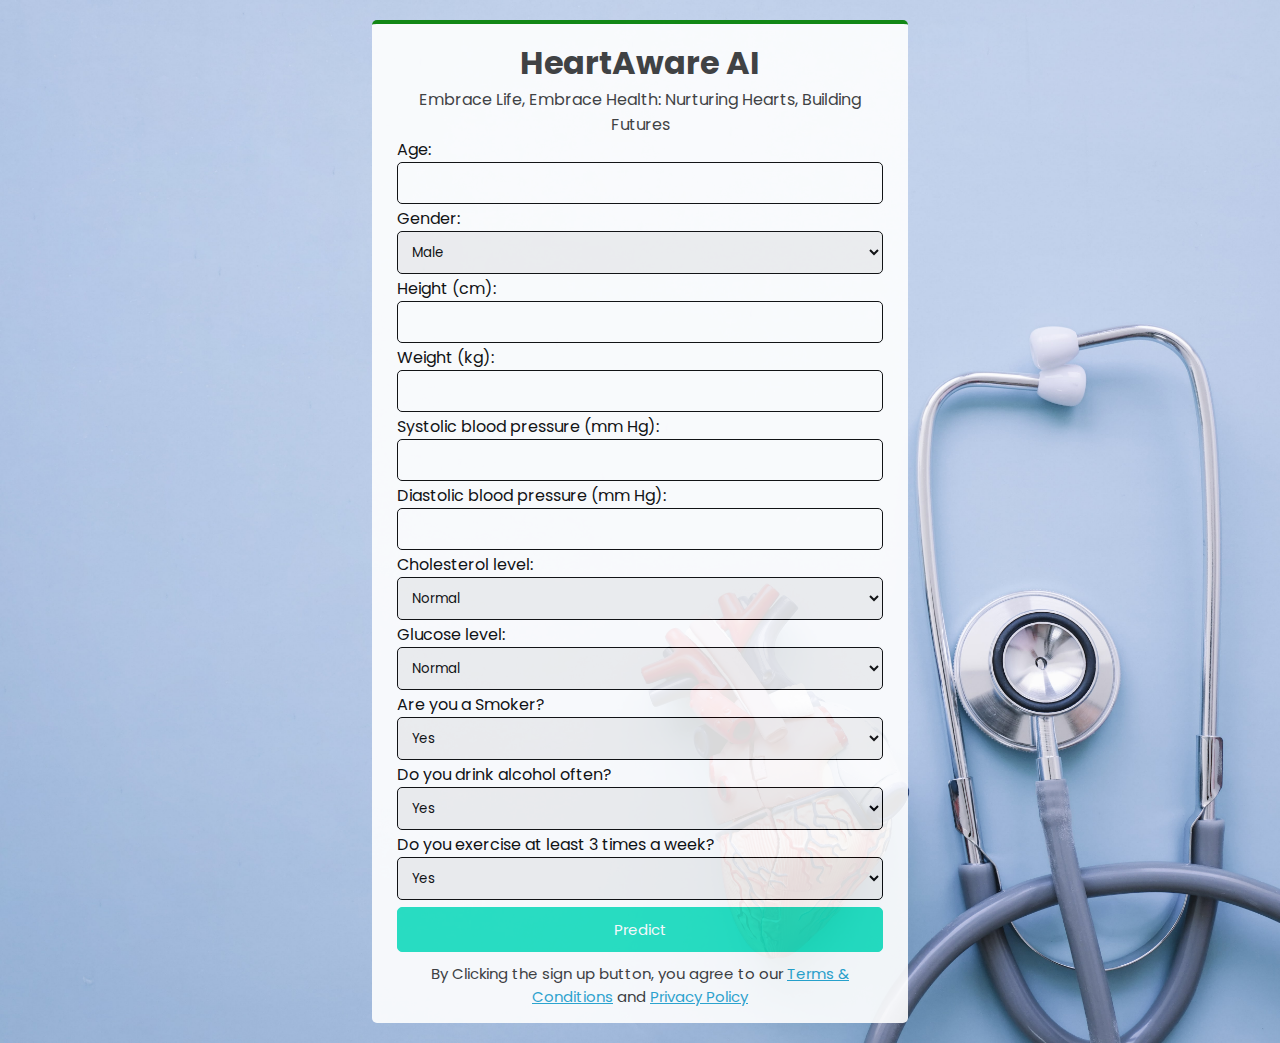
<file: templates/index.html>
<!DOCTYPE html>
<html lang="en">

<head>
    <meta charset="UTF-8">
    <meta name="viewport" content="width=device-width, initial-scale=1.0">
    <title>Cardiovascular Disease Prediction</title>
    <style>
        @import url('https://fonts.googleapis.com/css2?family=Poppins&display=swap');

        * {
            margin: 0;
            padding: 0;
            box-sizing: border-box;
        }

        body {
            background-image: url("../static/doc.jpg");
            font-family: 'poppins';
            margin: 0;
            padding: 0;
            background-size: cover;
            background-position: center;
            background-repeat: no-repeat;
            width: 100%;
            height: 100%;
        }

        #container {
            max-width: 45%;
            margin: 0 auto;
            padding: 20px;

        }

        .form-wrap {
            background-color: #fff;
            opacity: 0.9;
            padding: 15px 25px;
            border-radius: 5px;
            color: #333;
            border-top: 4px solid green;
        }

        .form-wrap h1,
        p {
            text-align: center;
        }

        .form-wrap .form-group label {
            display: block;
            color: black;
        }

        .form-group input {
            width: 100%;
            padding: 10px;
            border: 1px solid black;
            margin-bottom: 2px;
            border-radius: 5px;
            font-family: 'poppins';
        }

        .form-group select {
            width: 100%;
            padding: 10px;
            border: 1px solid black;
            margin-bottom: 2px;
            border-radius: 5px;
            font-family: 'poppins';
        }

        .form-wrap button {
            display: block;
            width: 100%;
            background-color: rgb(27, 224, 191);
            border: 1px solid rgb(27, 224, 191);
            padding: 10px;
            margin-top: 5px;
            margin-bottom: 4px;
            border-radius: 5px;
            color: white;
            cursor: pointer;
            font-family: 'poppins';
            font-size: 15px;
            transition: 0.2s;
        }

        .form-wrap button:hover {
            background-color: rgb(70, 162, 233);
            border: 1px solid rgb(70, 162, 233);
            transition: 0.5s;
        }

        .bottom-text {
            font-size: 15px;
            margin-top: 10px;
        }

        .bottom-text a {
            color: rgb(31, 162, 206);
        }
    </style>
</head>

<body>
    <div id="container">
        <div class="form-wrap">
            <h1 class="heading">HeartAware AI</h1>
            <p>Embrace Life, Embrace Health: Nurturing Hearts, Building Futures</p>
            <form method="post">
                <div class="form-group">
                    <label for="age">Age:</label>
                    <input type="number" id="age" name="age" required>
                </div>
                <div class="form-group">
                    <label for="gender">Gender:</label>
                    <select id="gender" name="gender">
                        <option value="Male">Male</option>
                        <option value="Female">Female</option>
                    </select>
                </div>
                <div class="form-group">
                    <label for="height">Height (cm):</label>
                    <input type="number" id="height" name="height" required>
                </div>
                <div class="form-group">
                    <label for="weight">Weight (kg):</label>
                    <input type="number" id="weight" name="weight" required>
                </div>
                <div class="form-group">
                    <label for="ap_hi">Systolic blood pressure (mm Hg):</label>
                    <input type="number" id="ap_hi" name="ap_hi" required>
                </div>
                <div class="form-group">
                    <label for="ap_lo">Diastolic blood pressure (mm Hg):</label>
                    <input type="number" id="ap_lo" name="ap_lo" required>
                </div>
                <div class="form-group">
                    <label for="cholesterol">Cholesterol level:</label>
                    <select id="cholesterol" name="cholesterol">
                        <option value="Normal">Normal</option>
                        <option value="Above normal">Above normal</option>
                        <option value="Well above normal">Well above normal</option>
                    </select>
                </div>
                <div class="form-group">
                    <label for="gluc">Glucose level:</label>
                    <select id="gluc" name="gluc">
                        <option value="Normal">Normal</option>
                        <option value="Above normal">Above normal</option>
                        <option value="Well above normal">Well above normal</option>
                    </select>
                </div>
                <div class="form-group">
                    <label for="smoke">Are you a Smoker?</label>
                    <select id="smoke" name="smoke">
                        <option value="Yes">Yes</option>
                        <option value="No">No</option>
                    </select>
                </div>
                <div class="form-group">
                    <label for="alco">Do you drink alcohol often?</label>
                    <select id="alco" name="alco">
                        <option value="Yes">Yes</option>
                        <option value="No">No</option>
                    </select>
                </div>
                <div class="form-group">
                    <label for="active">Do you exercise at least 3 times a week?</label>
                    <select id="active" name="active">
                        <option value="Yes">Yes</option>
                        <option value="No">No</option>
                    </select>
                </div>
                <button type="submit" value="predict">Predict</button>
                <p class="bottom-text">By Clicking the sign up button, you agree to our <a href="#">Terms &
                        Conditions</a> and <a href="#">Privacy Policy</a> </p>
            </form>
        </div>
    </div>
</body>

</html>
</file>
